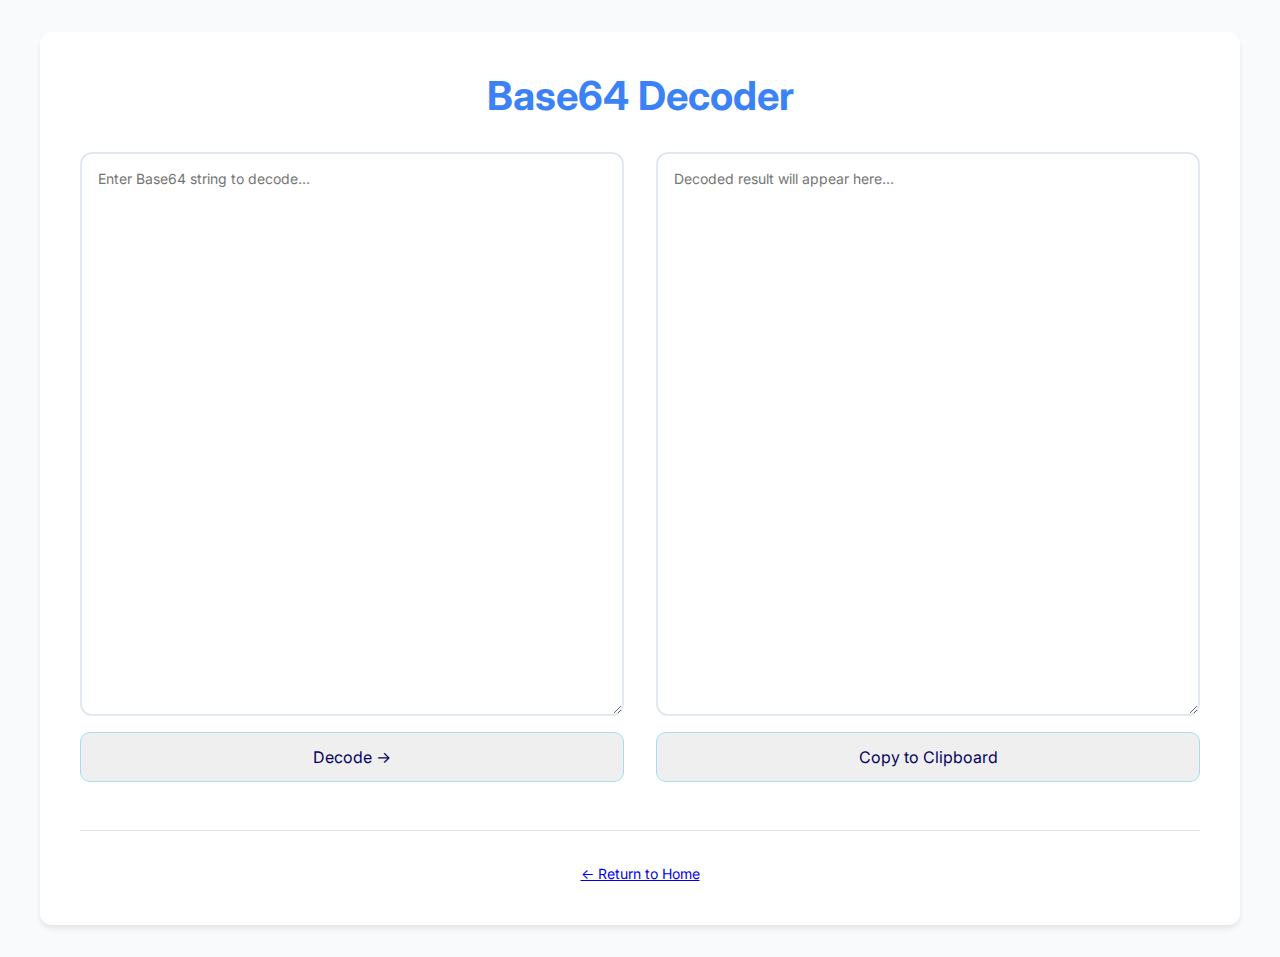
<file: tools/base64-decoder.html>
<!DOCTYPE html>
<html lang="en">
<head>
    <meta charset="UTF-8">
    <meta name="viewport" content="width=device-width, initial-scale=1.0">
    <title>Base64 Decoder</title>
    <link rel="stylesheet" href="../assets/css/style.css">
    <script src="../assets/js/script.js"></script>
    <link href="https://fonts.googleapis.com/css2?family=Inter:wght@400;500;600&display=swap" rel="stylesheet">
</head>
<body>
    <div class="container">
        <header class="mb-4">
            <h1>Base64 Decoder</h1>
        </header>

        <main>
            <div class="converter-container">
                <div class="decode-section">
                    <textarea id="input" placeholder="Enter Base64 string to decode..."></textarea>
                    <button onclick="decodeBase64()" class="primary-btn">Decode →</button>
                </div>
                
                <div class="result-section">
                    <textarea id="output" placeholder="Decoded result will appear here..." readonly></textarea>
                    <button onclick="copyOutput()" class="secondary-btn">Copy to Clipboard</button>
                </div>
            </div>
        </main>

        <footer>
            <div class="footer-links">
                <a href="../index.html" class="home-link">← Return to Home</a>
            </div>
        </footer>
    </div>
</body>
</html>
</file>
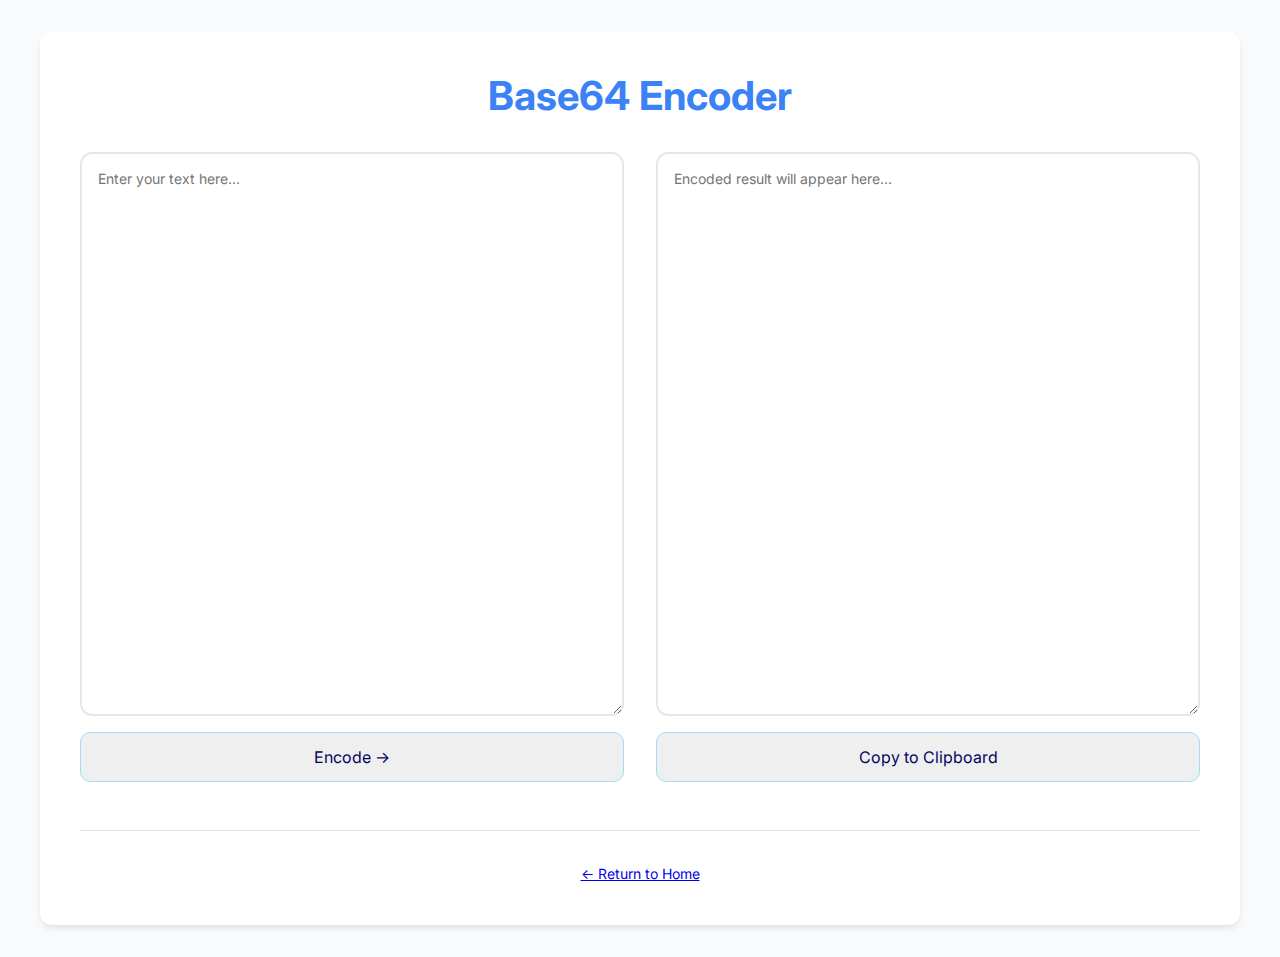
<file: tools/base64-encoder.html>
<!DOCTYPE html>
<html lang="en">
<head>
    <meta charset="UTF-8">
    <meta name="viewport" content="width=device-width, initial-scale=1.0">
    <title>Base64 Encoder</title>
    <link rel="stylesheet" href="../assets/css/style.css">
    <script src="../assets/js/script.js"></script>
    <link href="https://fonts.googleapis.com/css2?family=Inter:wght@400;500;600&display=swap" rel="stylesheet">
</head>
<body>
    <div class="container">
        <header class="mb-4">
            <h1>Base64 Encoder</h1>
        </header>

        <main>
            <div class="converter-container">
                <div class="encode-section">
                    <textarea id="input" placeholder="Enter your text here..."></textarea>
                    <button onclick="encodeBase64()" class="primary-btn">Encode →</button>
                </div>
                
                <div class="result-section">
                    <textarea id="output" placeholder="Encoded result will appear here..." readonly></textarea>
                    <button onclick="copyOutput()" class="secondary-btn">Copy to Clipboard</button>
                </div>
            </div>
        </main>

        <footer>
            <div class="footer-links">
                <a href="../index.html" class="home-link">← Return to Home</a>
            </div>
        </footer>
    </div>
</body>
</html>
</file>
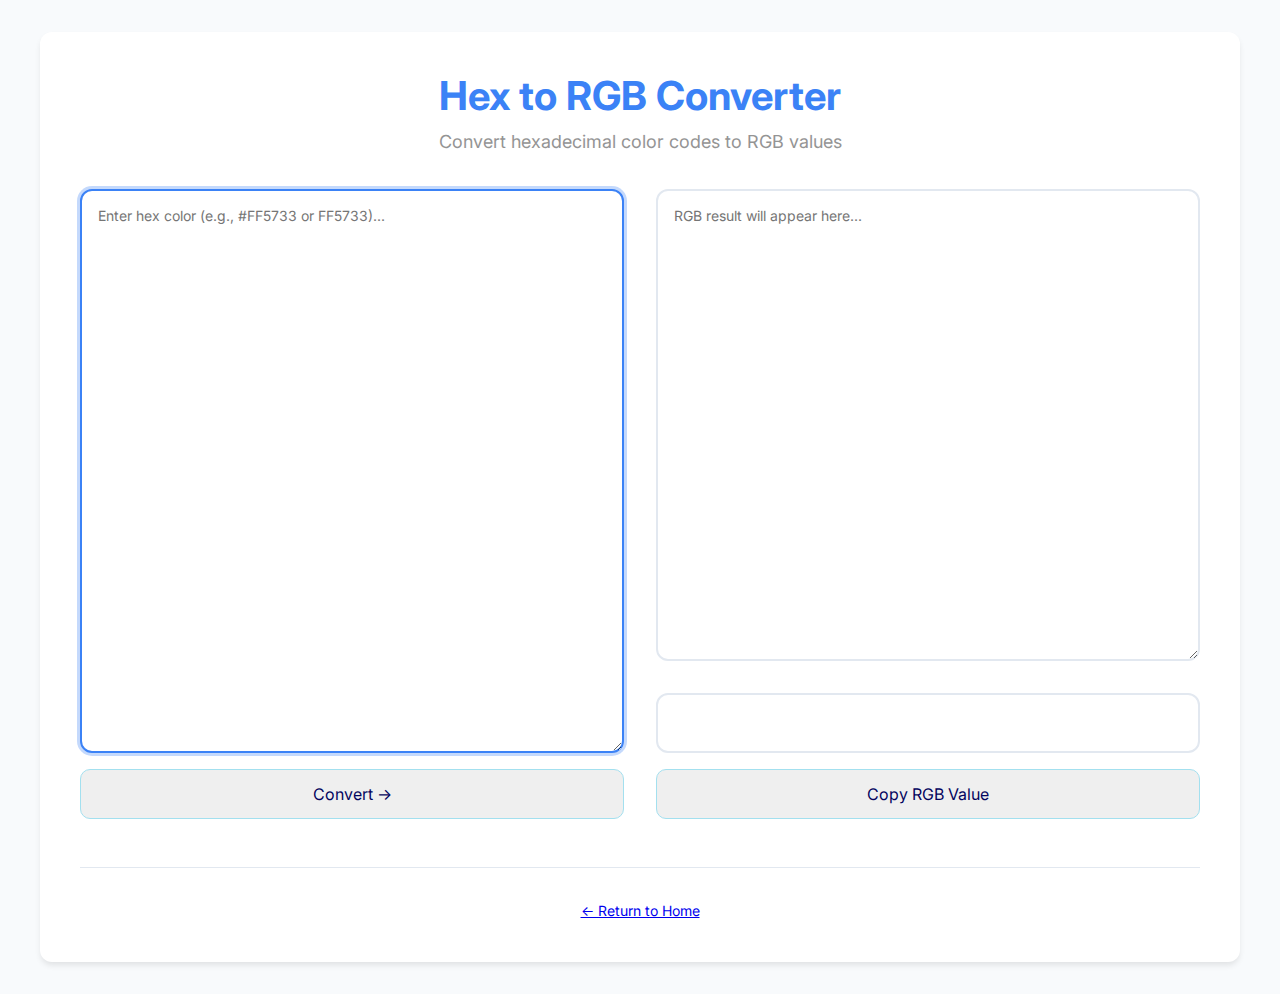
<file: tools/hex-to-rgb.html>
<!DOCTYPE html>
<html lang="en">
<head>
    <meta charset="UTF-8">
    <meta name="viewport" content="width=device-width, initial-scale=1.0">
    <title>Hex to RGB Converter</title>
    <link rel="stylesheet" href="../assets/css/style.css">
    <script src="../assets/js/script.js"></script>
    <link href="https://fonts.googleapis.com/css2?family=Inter:wght@400;500;600&display=swap" rel="stylesheet">
</head>
<body>
    <div class="container">
        <header class="mb-4">
            <h1>Hex to RGB Converter</h1>
            <p class="tagline">Convert hexadecimal color codes to RGB values</p>
        </header>

        <main>
            <div class="converter-container">
                <div class="input-section">
                    <textarea id="hex-input" placeholder="Enter hex color (e.g., #FF5733 or FF5733)..." autofocus></textarea>
                    <button onclick="convertHexToRGB()" class="primary-btn">Convert →</button>
                </div>
                
                <div class="result-section">
                    <textarea id="rgb-output" placeholder="RGB result will appear here..." readonly></textarea>
                    <div class="color-preview" id="color-preview"></div>
                    <button onclick="copyRGBResult()" class="secondary-btn">Copy RGB Value</button>
                </div>
            </div>
        </main>

        <footer>
            <div class="footer-links">
                <a href="../index.html" class="home-link">← Return to Home</a>
            </div>
        </footer>
    </div>
</body>
</html>
</file>
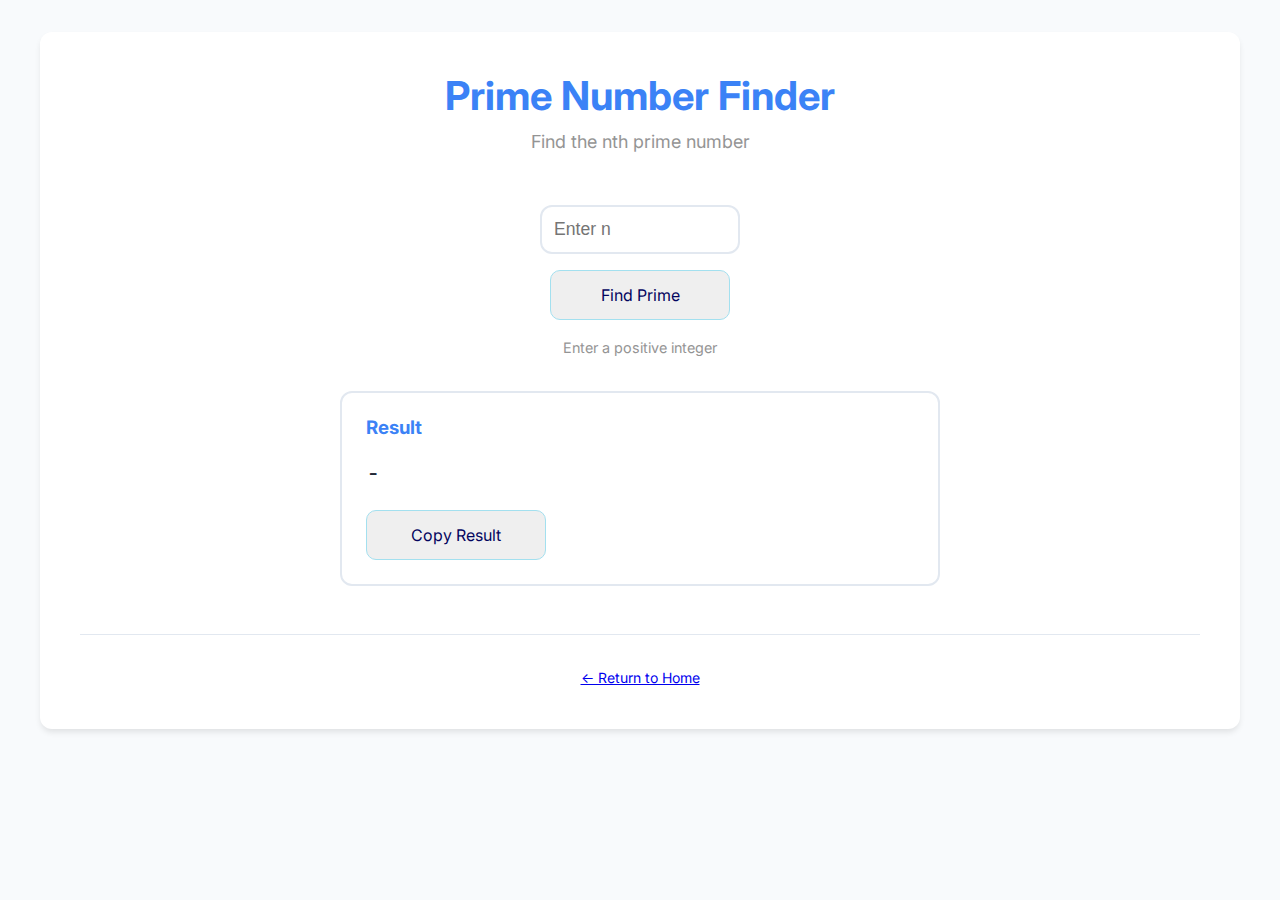
<file: tools/prime-number-finder.html>
<!DOCTYPE html>
<html lang="en">
<head>
    <meta charset="UTF-8" />
    <meta name="viewport" content="width=device-width, initial-scale=1.0" />
    <title>Prime Number Finder</title>
    <link rel="stylesheet" href="../assets/css/style.css" />
    <script src="../assets/js/script.js"></script>
    <link href="https://fonts.googleapis.com/css2?family=Inter:wght@400;500;600&display=swap" rel="stylesheet">
    <style>
        .input-container {
            max-width: 600px;
            margin: 2rem auto;
            text-align: center;
        }

        .result-container {
            margin: 2rem auto;
            padding: 1.5rem;
            border-radius: var(--radius);
            background: var(--surface);
            border: 2px solid var(--border);
            max-width: 600px;
        }

        .result-display {
            font-size: 1.5rem;
            font-family: 'Consolas', 'Courier New', monospace;
            margin: 1rem 0;
            word-break: break-all;
        }

        input[type="number"] {
            font-size: 1.1rem;
            padding: 0.75rem;
            border-radius: var(--radius);
            border: 2px solid var(--border);
            background: var(--surface);
            color: var(--text);
            width: 200px;
            margin: 1rem 0;
        }

        .info-text {
            color: var(--text-muted);
            font-size: 0.9rem;
            margin: 1rem 0;
        }

        .loading {
            display: none;
            margin: 1rem 0;
            color: var(--text-muted);
        }
    </style>
</head>
<body>
    <div class="container">
        <header class="mb-4">
            <h1>Prime Number Finder</h1>
            <p class="tagline">Find the nth prime number</p>
        </header>

        <main>
            <div class="input-container">
                <input type="number" id="nthPrime" placeholder="Enter n">
                <div>
                    <button onclick="findPrime()" class="primary-btn">Find Prime</button>
                </div>
                <p class="info-text">Enter a positive integer</p>
                <div id="loading" class="loading">Calculating...</div>
            </div>

            <div class="result-container">
                <h3>Result</h3>
                <div id="result" class="result-display">-</div>
                <button onclick="copyResult()" class="secondary-btn">Copy Result</button>
            </div>
        </main>

        <footer>
            <div class="footer-links">
                <a href="../index.html" class="home-link">← Return to Home</a>
            </div>
        </footer>
    </div>

    <script>
        function isPrime(num) {
            if (num <= 1) return false;
            if (num <= 3) return true;
            if (num % 2 === 0 || num % 3 === 0) return false;

            for (let i = 5; i * i <= num; i += 6) {
                if (num % i === 0 || num % (i + 2) === 0) return false;
            }
            return true;
        }

        function findPrime() {
            const input = document.getElementById('nthPrime');
            const n = parseInt(input.value);
            const loading = document.getElementById('loading');
            const result = document.getElementById('result');

            loading.style.display = 'block';
            result.textContent = 'Calculating...';

            setTimeout(() => {
                let count = 0;
                let num = 1;

                while (count < n) {
                    num++;
                    if (isPrime(num)) {
                        count++;
                    }
                }

                result.textContent = num;
                loading.style.display = 'none';
            }, 0);
        }

        function copyResult() {
            const result = document.getElementById('result').textContent;
            if (result !== '-' && result !== 'Calculating...') {
                navigator.clipboard.writeText(result)
                    .then(() => alert('Result copied to clipboard!'))
                    .catch(err => console.error('Failed to copy: ', err));
            }
        }

        document.getElementById('nthPrime').addEventListener('keypress', function(e) {
            if (e.key === 'Enter') {
                findPrime();
            }
        });
    </script>
</body>
</html>
</file>
<file: assets/css/style.css>
:root {
    --primary: #3B82F6;
    --primary-hover: #2563EB;
    --background: #F8FAFC;
    --surface: #FFFFFF;
    --text: #1F2937;
    --text-muted: #949494;
    --border: #E2E8F0;
    --error: #dc2626;
    --radius: 12px;
    --shadow: 0 4px 6px -1px rgba(0, 0, 0, 0.1);
    --breakpoint-sm: 768px;
    --breakpoint-md: 1024px;
  }
  
  * {
    box-sizing: border-box;
    margin: 0;
    padding: 0;
  }
  
  body {
    background-color: var(--background);
    color: var(--text);
    font-family: 'Inter', system-ui, -apple-system, sans-serif;
    line-height: 1.6;
    min-height: 100vh;
    padding: 2rem;
  }
  
  h1, h2, h3, h4, h5, h6 {
    font-weight: 700;
    line-height: 1.2;
    margin-bottom: 0.5rem;
    color: var(--primary);
  }
  
  p {
    margin-bottom: 1rem;
    color: var(--text);
  }
  
  .tagline {
    color: var(--text-muted);
    font-size: 1.125rem;
    max-width: 600px;
    margin: 0.5rem auto 0;
    text-align: center;
  }
  
  .container {
    max-width: 1200px;
    margin: 0 auto;
    background: var(--surface);
    border-radius: var(--radius);
    padding: 2.5rem;
    box-shadow: var(--shadow);
  }
  
  .converter-container {
    display: flex;
    gap: 2rem;
    grid-template-columns: 1fr 1fr; 
    margin: 2rem 0;
    align-items: stretch;
  }
  
  .converter-container > div {
    display: flex;
    flex-direction: column;
    flex: 1;
    height: 70vh;
    min-height: 500px;
  }

  .converter-container textarea {
    flex-grow: 1;
    margin-bottom: 1rem;
  }
  
  header {
    text-align: center;
    margin-bottom: 3rem;
  }
  
  header h1 {
    font-size: 2.5rem;
    margin-bottom: 0.5rem;
  }
  
  footer {
    margin-top: 3rem;
    padding-top: 2rem;
    border-top: 1px solid var(--border);
    text-align: center;
    color: var(--text-muted);
    font-size: 0.875rem;
  }
  
  .tools-list {
    display: grid;
    gap: 1.5rem;
    margin: 3rem 0;
  }
  
  .tool-card {
    background: var(--surface);
    border: 1px solid var(--border);
    border-radius: var(--radius);
    padding: 1.5rem;
    box-shadow: 0 2px 4px rgba(0,0,0,0.03);
    text-decoration: none;
    color: var(--text);
    transition: all 0.2s ease;
    margin: 0.5rem 0;
  }
  
  .tool-card:hover {
    background: #daf3ff;
    transform: translateY(-2px);
    box-shadow: 0 4px 6px rgba(0,0,0,0.05);
    border-color: #dee2e6;
  }
  
  .tool-card h3 {
    color: var(--primary);
    margin-bottom: 0.5rem;
    font-weight: 600;
    font-size: 1.2rem;
  }
  
  .tool-card p {
    color: var(--text-muted);
    font-size: 0.9rem;
    line-height: 1.4;
  }
  
  button {
    display: inline-block;
    border-radius: 10px;
    border: 1px solid #a3e0ef;
    position: relative;
    overflow: hidden;
    transition: all 0.5s ease-in;
    z-index: 1;
    cursor: pointer;
    font-family: 'Inter', sans-serif;
    font-size: 16px;
    /* Adjust these to your liking */
    min-width: 180px;
    height: 50px;
    padding: 0 1.5rem;
    color: #03045e;
  }
  
  button::before,
  button::after {
    content: '';
    position: absolute;
    top: 0;
    width: 0;
    height: 100%;
    transform: skew(15deg);
    transition: all 0.5s;
    overflow: hidden;
    z-index: -1;
  }
  
  button::before {
    left: -10px;
    background: #bee0ff;
  }
  
  button::after {
    right: -10px;
    background: #9ff5ff;
  }
  
  button:hover::before,
  button:hover::after {
    width: 58%;
  }
  
  button:hover span {
    color: #e0aaff;
    transition: 0.3s;
  }
  
  button span {
    transition: all 0.3s ease-in;
  }
  
  .primary-btn {
   
  }
  
  .secondary-btn {
    
  }
  
  button[aria-label] {
    position: relative;
  }

  button[aria-label]::after {
    content: attr(aria-label);
    position: absolute;
    left: -9999px;
    top: -9999px;
    height: 1px;
    width: 1px;
    overflow: hidden;
  }
  
  .mb-4 { margin-bottom: 1rem; }
  .mt-6 { margin-top: 1.5rem; }
  .text-center { text-align: center; }
  
  textarea, input[type="text"] {
    width: 100%;
    padding: 1rem;
    border: 2px solid var(--border);
    border-radius: var(--radius);
    resize: vertical;
    font-size: 0.875rem;
    transition: border-color 0.2s ease;
    font-family: 'Inter', system-ui, -apple-system, sans-serif;
  }
  
  textarea:focus, input[type="text"]:focus {
    outline: none;
    border-color: var(--primary);
    box-shadow: 0 0 0 3px rgba(59, 130, 246, 0.3);
  }
  
  .color-preview {
    width: 100%;
    height: 60px;
    border-radius: var(--radius);
    margin: 1rem 0;
    border: 2px solid var(--border);
    transition: all 0.2s ease;
  }
  
  .base-selector-wrapper {
    position: relative;
    min-width: 150px;
  }
  .base-selector {
    width: 100%;
    cursor: pointer;
    position: relative;
    transition: all 0.3s ease;
    margin: 0.5rem 0;
  }
  .base-selector-main {
    background-color: var(--surface);
    padding: 0.75rem 1rem;
    border-radius: var(--radius);
    border: 2px solid var(--border);
    display: inline-flex;
    gap: 1rem;
    align-items: center;
    justify-content: center;
    cursor: pointer;
  }
  .base-selector-arrow {
    width: 1rem;
    height: 1rem;
    transition: transform 0.3s ease;
    stroke: var(--text);
  }
  
  .base-selector-options {
    position: absolute;
    width: 100%;
    min-width: 200px;
    background: var(--surface);
    border: 2px solid var(--border);
    border-radius: var(--radius);
    margin-top: 0.5rem;
    padding: 0.5rem;
    opacity: 0;
    visibility: hidden;
    transform: translateY(-10px);
    transition: all 0.3s ease;
    z-index: 100;
    box-shadow: var(--shadow);
  }
  
  .base-selector.active .base-selector-options {
    opacity: 1;
    visibility: visible;
    transform: translateY(0);
  }
  .base-selector.active .base-selector-arrow {
    transform: rotate(180deg);
  }
  
  .base-option {
    padding: 0.75rem 1rem;
    border-radius: 8px;
    transition: all 0.2s ease;
    color: var(--text);
    cursor: pointer;
  }
  .base-option:hover {
    background: var(--primary);
    color: white;
  }
  .base-option input[type="radio"] {
    display: none;
  }
 
  .base-option input:checked + label {
    background: var(--primary);
    color: white;
    border-radius: 8px;
  }
  
  .selectors-wrapper {
    text-align: center;
    margin: 1.5rem 0 2rem;
  }
  
  @media (max-width: var(--breakpoint-sm)) {
    .container {
      padding: 1.5rem;
    }
  
    .converter-container {
      grid-template-columns: 1fr;
    }
  }
  
  @media (hover: none) {
    .base-selector-wrapper:hover .base-selector {
      pointer-events: auto;
    }
  }
  
  @media (min-width: calc(var(--breakpoint-sm) + 1px)) and (max-width: calc(var(--breakpoint-md) - 1px)) {
    .container {
      padding: 2rem;
    }
  
    .converter-container {
      gap: 2.5rem;
    }
  }
  
  @media (min-width: var(--breakpoint-md)) {
    .container {
      padding: 3rem 4rem;
    }
    
    header {
      margin-bottom: 4rem;
    }
  
    .converter-container {
      gap: 3rem;
    }
  
    textarea {
      min-height: 250px;
    }
  
    footer {
      margin-top: 4rem;
    }
  
    .color-preview {
      height: 60px;
    }
  }
</file>
